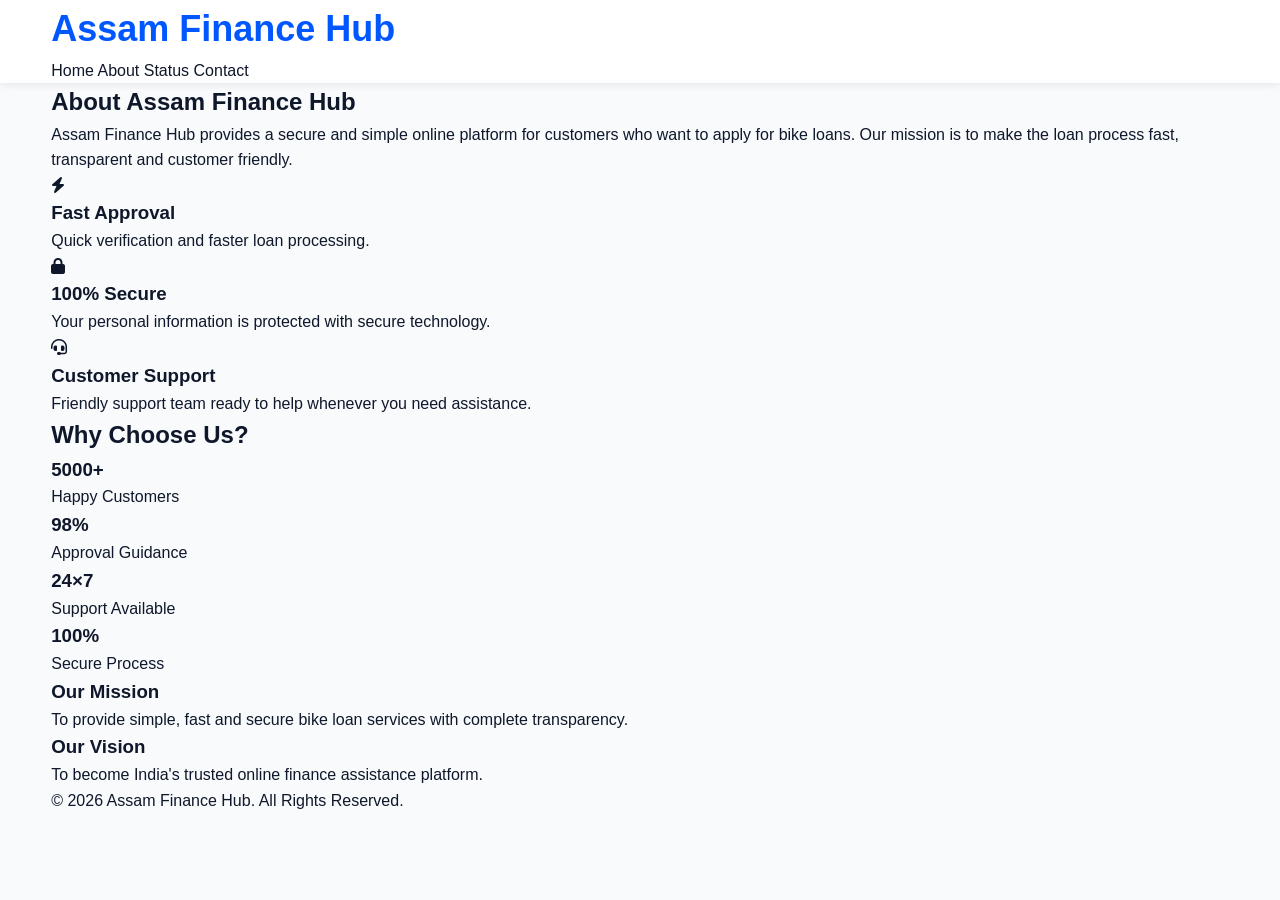
<file: about.html>
<!DOCTYPE html>
<html lang="en">

<head>

<meta charset="UTF-8">
<meta name="viewport" content="width=device-width, initial-scale=1.0">

<title>About Us | Assam Finance Hub</title>

<link rel="stylesheet" href="style.css">

<link rel="stylesheet"
href="https://cdnjs.cloudflare.com/ajax/libs/font-awesome/6.5.2/css/all.min.css">

</head>

<body>

<header class="header">

<div class="container">

<div class="logo">
<h2>Assam Finance Hub</h2>
</div>

<nav>
<a href="index.html">Home</a>
<a href="about.html">About</a>
<a href="status.html">Status</a>
<a href="contact.html">Contact</a>
</nav>

</div>

</header>

<section class="about-page">

<div class="container">

<h1>About Assam Finance Hub</h1>

<p>

Assam Finance Hub provides a secure and simple online platform for customers who want to apply for bike loans. Our mission is to make the loan process fast, transparent and customer friendly.

</p>

<div class="about-grid">

<div class="about-card">

<i class="fas fa-bolt"></i>

<h3>Fast Approval</h3>

<p>

Quick verification and faster loan processing.

</p>

</div>

<div class="about-card">

<i class="fas fa-lock"></i>

<h3>100% Secure</h3>

<p>

Your personal information is protected with secure technology.

</p>

</div>

<div class="about-card">

<i class="fas fa-headset"></i>

<h3>Customer Support</h3>

<p>

Friendly support team ready to help whenever you need assistance.

</p>

</div>

</div>

</div>

</section>

<section class="why-us">

<div class="container">

<h2>Why Choose Us?</h2>

<div class="cards">

<div class="card">

<h3>5000+</h3>

<p>Happy Customers</p>

</div>

<div class="card">

<h3>98%</h3>

<p>Approval Guidance</p>

</div>

<div class="card">

<h3>24×7</h3>

<p>Support Available</p>

</div>

<div class="card">

<h3>100%</h3>

<p>Secure Process</p>

</div>

</div>

</div>

</section>

<section class="mission">

<div class="container">

<div class="about-grid">

<div class="about-card">

<h3>Our Mission</h3>

<p>

To provide simple, fast and secure bike loan services with complete transparency.

</p>

</div>

<div class="about-card">

<h3>Our Vision</h3>

<p>

To become India's trusted online finance assistance platform.

</p>

</div>

</div>

</div>

</section>

<footer>

<div class="container">

<p>

© 2026 Assam Finance Hub. All Rights Reserved.

</p>

</div>

</footer>

</body>

</html>
</file>
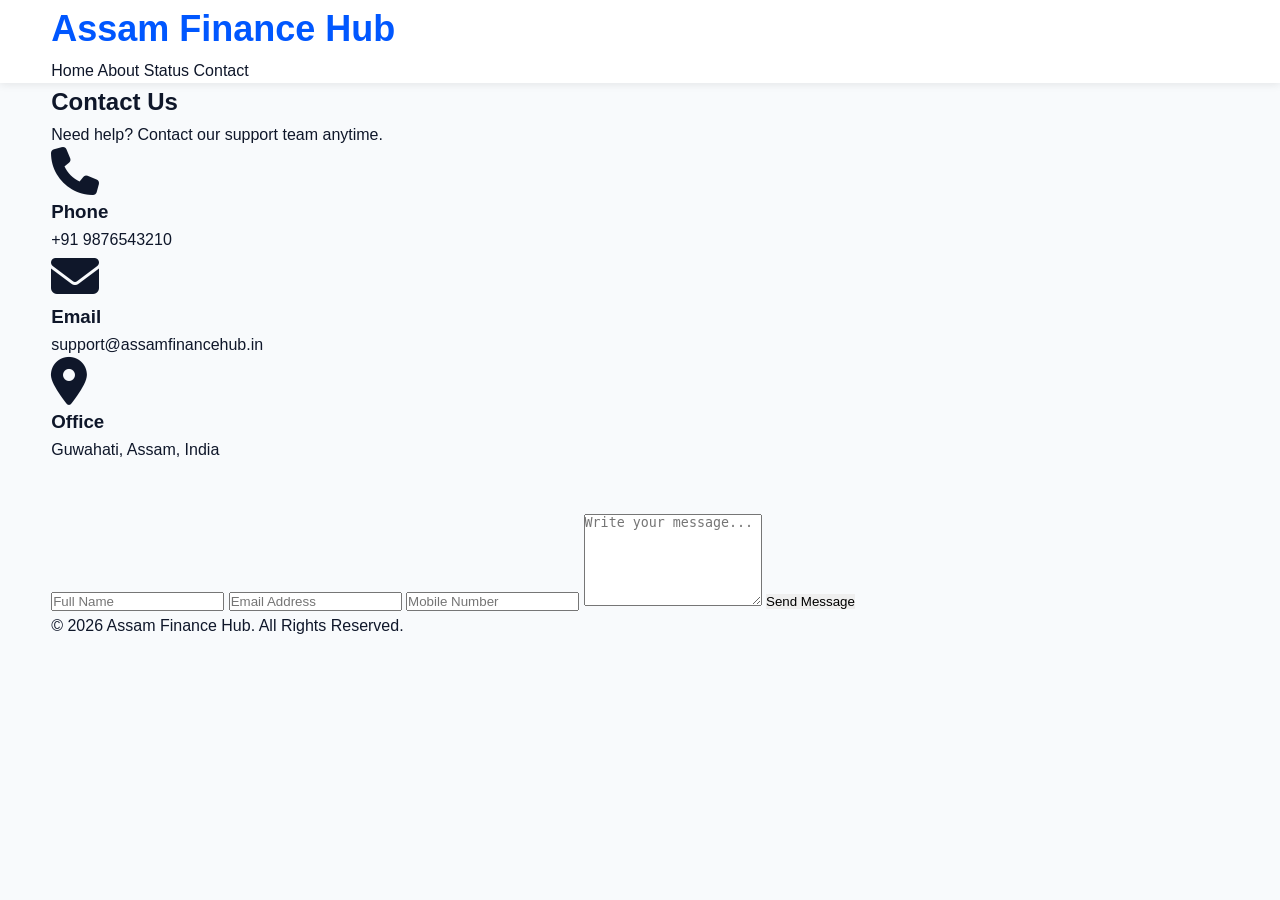
<file: contact.html>
<!DOCTYPE html>
<html lang="en">

<head>

<meta charset="UTF-8">
<meta name="viewport" content="width=device-width, initial-scale=1.0">

<title>Contact Us | Assam Finance Hub</title>

<link rel="stylesheet" href="style.css">

<link rel="stylesheet"
href="https://cdnjs.cloudflare.com/ajax/libs/font-awesome/6.5.2/css/all.min.css">

</head>

<body>

<header class="header">

<div class="container">

<div class="logo">
<h2>Assam Finance Hub</h2>
</div>

<nav>
<a href="index.html">Home</a>
<a href="about.html">About</a>
<a href="status.html">Status</a>
<a href="contact.html">Contact</a>
</nav>

</div>

</header>

<section class="contact-page">

<div class="container">

<h1>Contact Us</h1>

<p>
Need help? Contact our support team anytime.
</p>

<div class="cards">

<div class="card">

<i class="fas fa-phone fa-3x"></i>

<h3>Phone</h3>

<p>+91 9876543210</p>

</div>

<div class="card">

<i class="fas fa-envelope fa-3x"></i>

<h3>Email</h3>

<p>support@assamfinancehub.in</p>

</div>

<div class="card">

<i class="fas fa-location-dot fa-3x"></i>

<h3>Office</h3>

<p>Guwahati, Assam, India</p>

</div>

</div>

<br><br>

<form id="contactForm">

<input
type="text"
placeholder="Full Name"
required>

<input
type="email"
placeholder="Email Address"
required>

<input
type="tel"
placeholder="Mobile Number"
required>

<textarea
rows="6"
placeholder="Write your message..."
required></textarea>

<button
class="btn"
type="submit">

Send Message

</button>

</form>

</div>

</section>

<footer>

<div class="container">

<p>

© 2026 Assam Finance Hub. All Rights Reserved.

</p>

</div>

</footer>

<script>

document.getElementById("contactForm").addEventListener("submit",function(e){

e.preventDefault();

alert("Thank you! Your message has been submitted.");

this.reset();

});

</script>

</body>

</html>
</file>
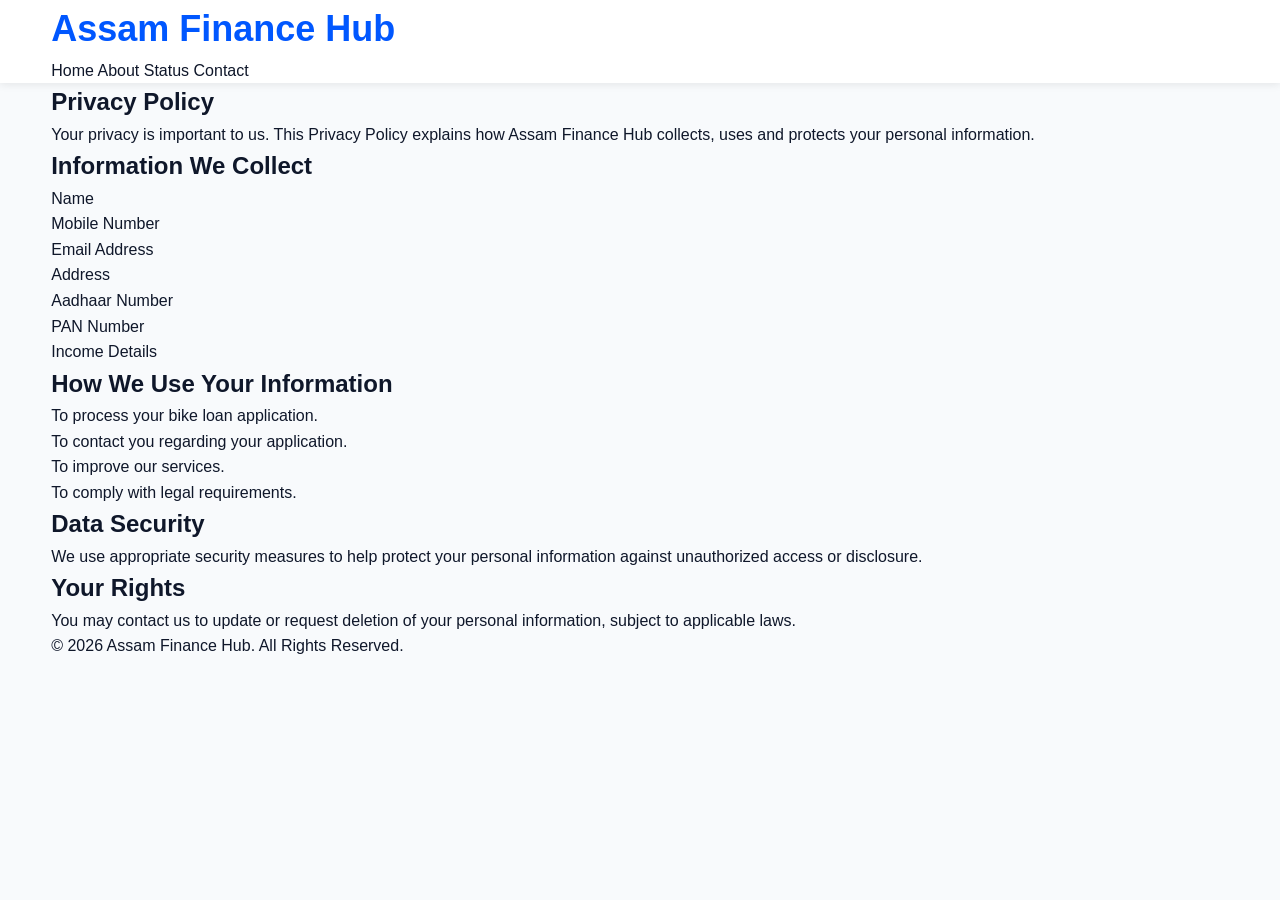
<file: privacy.html>
<!DOCTYPE html>
<html lang="en">

<head>

<meta charset="UTF-8">
<meta name="viewport" content="width=device-width, initial-scale=1.0">

<title>Privacy Policy | Assam Finance Hub</title>

<link rel="stylesheet" href="style.css">

<link rel="stylesheet"
href="https://cdnjs.cloudflare.com/ajax/libs/font-awesome/6.5.2/css/all.min.css">

</head>

<body>

<header class="header">

<div class="container">

<div class="logo">
<h2>Assam Finance Hub</h2>
</div>

<nav>
<a href="index.html">Home</a>
<a href="about.html">About</a>
<a href="status.html">Status</a>
<a href="contact.html">Contact</a>
</nav>

</div>

</header>

<section class="policy-page">

<div class="container">

<h1>Privacy Policy</h1>

<p>
Your privacy is important to us. This Privacy Policy explains how Assam Finance Hub collects, uses and protects your personal information.
</p>

<h2>Information We Collect</h2>

<ul>

<li>Name</li>

<li>Mobile Number</li>

<li>Email Address</li>

<li>Address</li>

<li>Aadhaar Number</li>

<li>PAN Number</li>

<li>Income Details</li>

</ul>

<h2>How We Use Your Information</h2>

<ul>

<li>To process your bike loan application.</li>

<li>To contact you regarding your application.</li>

<li>To improve our services.</li>

<li>To comply with legal requirements.</li>

</ul>

<h2>Data Security</h2>

<p>

We use appropriate security measures to help protect your personal information against unauthorized access or disclosure.

</p>

<h2>Your Rights</h2>

<p>

You may contact us to update or request deletion of your personal information, subject to applicable laws.

</p>

</div>

</section>

<footer>

<div class="container">

<p>

© 2026 Assam Finance Hub. All Rights Reserved.

</p>

</div>

</footer>

</body>

</html>
</file>
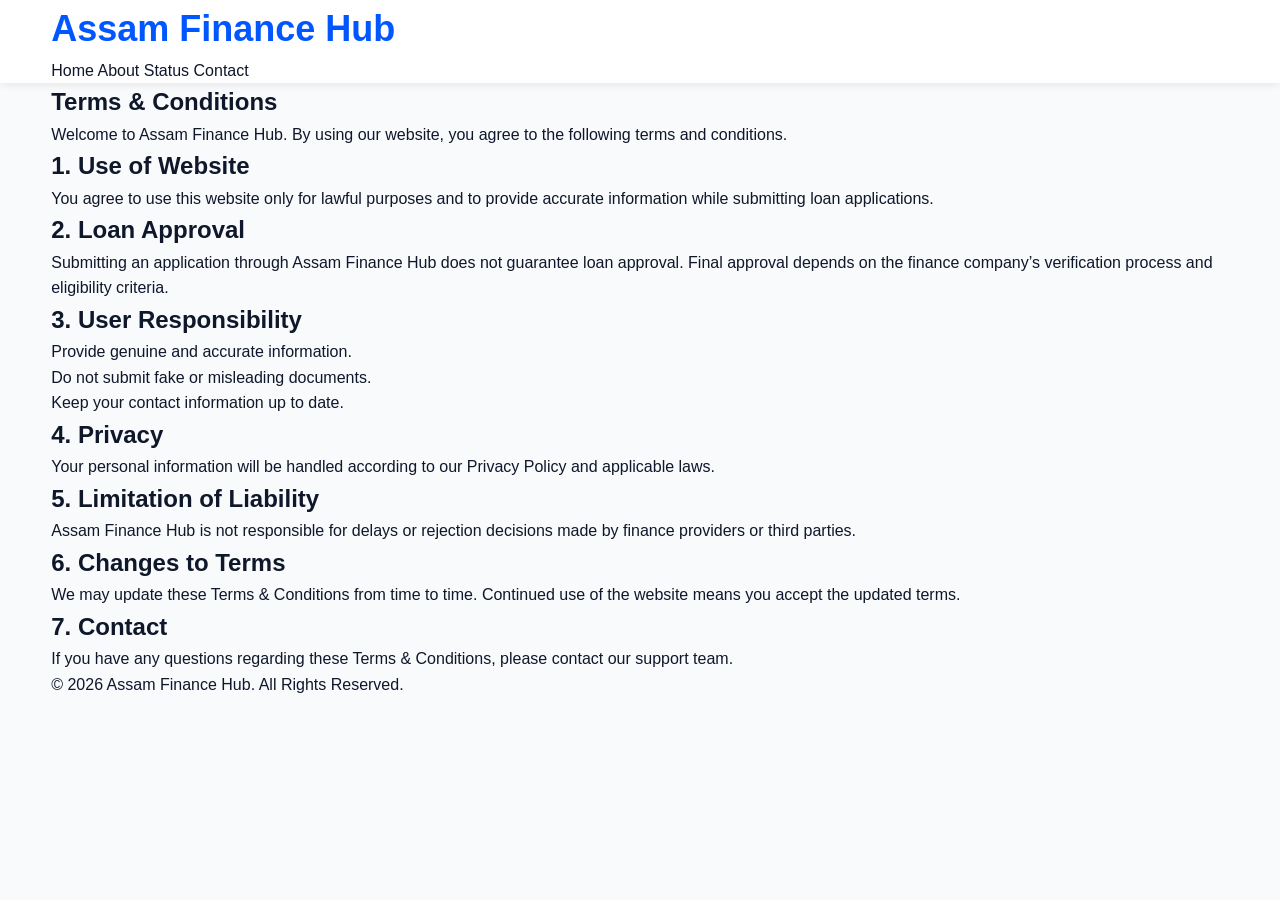
<file: terms.html>
<!DOCTYPE html>
<html lang="en">

<head>

<meta charset="UTF-8">
<meta name="viewport" content="width=device-width, initial-scale=1.0">

<title>Terms & Conditions | Assam Finance Hub</title>

<link rel="stylesheet" href="style.css">

<link rel="stylesheet"
href="https://cdnjs.cloudflare.com/ajax/libs/font-awesome/6.5.2/css/all.min.css">

</head>

<body>

<header class="header">

<div class="container">

<div class="logo">
<h2>Assam Finance Hub</h2>
</div>

<nav>
<a href="index.html">Home</a>
<a href="about.html">About</a>
<a href="status.html">Status</a>
<a href="contact.html">Contact</a>
</nav>

</div>

</header>

<section class="policy-page">

<div class="container">

<h1>Terms & Conditions</h1>

<p>
Welcome to Assam Finance Hub. By using our website, you agree to the following terms and conditions.
</p>

<h2>1. Use of Website</h2>

<p>
You agree to use this website only for lawful purposes and to provide accurate information while submitting loan applications.
</p>

<h2>2. Loan Approval</h2>

<p>
Submitting an application through Assam Finance Hub does not guarantee loan approval. Final approval depends on the finance company’s verification process and eligibility criteria.
</p>

<h2>3. User Responsibility</h2>

<ul>
<li>Provide genuine and accurate information.</li>
<li>Do not submit fake or misleading documents.</li>
<li>Keep your contact information up to date.</li>
</ul>

<h2>4. Privacy</h2>

<p>
Your personal information will be handled according to our Privacy Policy and applicable laws.
</p>

<h2>5. Limitation of Liability</h2>

<p>
Assam Finance Hub is not responsible for delays or rejection decisions made by finance providers or third parties.
</p>

<h2>6. Changes to Terms</h2>

<p>
We may update these Terms & Conditions from time to time. Continued use of the website means you accept the updated terms.
</p>

<h2>7. Contact</h2>

<p>
If you have any questions regarding these Terms & Conditions, please contact our support team.
</p>

</div>

</section>

<footer>

<div class="container">

<p>© 2026 Assam Finance Hub. All Rights Reserved.</p>

</div>

</footer>

</body>

</html>
</file>
<file: style.css>
/* ==========================================
   OmniBank Infinity Ultimate
   Version: 2.0
   Part 1
========================================== */

:root{

    --primary:#0057ff;
    --secondary:#0d47a1;
    --accent:#00c2ff;

    --success:#22c55e;
    --warning:#f59e0b;
    --danger:#ef4444;

    --white:#ffffff;
    --black:#111827;

    --gray-50:#f8fafc;
    --gray-100:#f1f5f9;
    --gray-200:#e2e8f0;
    --gray-300:#cbd5e1;
    --gray-400:#94a3b8;
    --gray-500:#64748b;
    --gray-600:#475569;
    --gray-700:#334155;
    --gray-800:#1e293b;
    --gray-900:#0f172a;

    --shadow-sm:0 2px 8px rgba(0,0,0,.08);
    --shadow-md:0 8px 20px rgba(0,0,0,.12);
    --shadow-lg:0 20px 40px rgba(0,0,0,.18);

    --radius-sm:8px;
    --radius-md:14px;
    --radius-lg:20px;

    --transition:.3s ease;
}

*{
    margin:0;
    padding:0;
    box-sizing:border-box;
}

html{
    scroll-behavior:smooth;
}

body{

    font-family:
    "Segoe UI",
    Arial,
    sans-serif;

    background:var(--gray-50);
    color:var(--gray-900);

    line-height:1.6;
}

.container{

    width:92%;
    max-width:1400px;

    margin:auto;
}

img{

    max-width:100%;
    display:block;
}

a{

    text-decoration:none;
    color:inherit;
}

button{

    border:none;
    cursor:pointer;

    transition:var(--transition);
}

ul{
    list-style:none;
}

/* ==========================================
   HEADER & NAVIGATION
========================================== */

header{

    position:sticky;
    top:0;
    left:0;
    width:100%;

    background:#ffffff;

    box-shadow:var(--shadow-sm);

    z-index:1000;
}

.navbar{

    display:flex;
    justify-content:space-between;
    align-items:center;

    min-height:72px;
}

.logo{

    display:flex;
    align-items:center;
    gap:12px;

    font-size:1.5rem;
    font-weight:700;

    color:var(--primary);
}

.logo img{

    width:44px;
    height:44px;

    object-fit:cover;
}

.nav-links{

    display:flex;
    align-items:center;
    gap:28px;
}

.nav-links a{

    position:relative;

    color:var(--gray-700);

    font-weight:600;

    transition:var(--transition);
}

.nav-links a:hover{

    color:var(--primary);
}

.nav-links a::after{

    content:"";

    position:absolute;

    left:0;
    bottom:-6px;

    width:0;
    height:2px;

    background:var(--primary);

    transition:var(--transition);
}

.nav-links a:hover::after{

    width:100%;
}

/* ==========================================
   BUTTONS
========================================== */

.btn-primary{

    display:inline-flex;
    align-items:center;
    justify-content:center;

    padding:14px 28px;

    background:var(--primary);
    color:var(--white);

    border-radius:var(--radius-md);

    font-weight:600;

    transition:var(--transition);
}

.btn-primary:hover{

    background:var(--secondary);

    transform:translateY(-2px);

    box-shadow:var(--shadow-md);
}

.btn-secondary{

    display:inline-flex;
    align-items:center;
    justify-content:center;

    padding:14px 28px;

    background:transparent;

    color:var(--primary);

    border:2px solid var(--primary);

    border-radius:var(--radius-md);

    transition:var(--transition);
}

.btn-secondary:hover{

    background:var(--primary);

    color:var(--white);
}

/* ==========================================
   HERO SECTION
========================================== */

.hero{

    padding:100px 0;

    background:
    linear-gradient(
        135deg,
        #0057ff,
        #00c2ff
    );

    color:#ffffff;
}

.hero-content{

    display:grid;
    grid-template-columns:1fr 1fr;

    gap:60px;

    align-items:center;
}

.hero h1{

    font-size:3.5rem;

    margin-bottom:20px;

    line-height:1.2;
}

.hero p{

    font-size:1.15rem;

    margin-bottom:30px;

    opacity:.95;
}

.hero-buttons{

    display:flex;
    gap:18px;

    flex-wrap:wrap;
}

.hero-image{

    display:flex;
    justify-content:center;
}

.hero-image img{

    width:100%;
    max-width:600px;

    border-radius:var(--radius-lg);

    box-shadow:var(--shadow-lg);
}

/* ==========================================
   DASHBOARD
========================================== */

.dashboard{

    padding:80px 0;

    background:var(--gray-100);

}

.dashboard-grid{

    display:grid;

    grid-template-columns:
    repeat(auto-fit,minmax(280px,1fr));

    gap:24px;

}

/* ==========================================
   DASHBOARD CARD
========================================== */

.dashboard-card{

    background:var(--white);

    border-radius:var(--radius-lg);

    padding:28px;

    box-shadow:var(--shadow-sm);

    transition:var(--transition);

    position:relative;

    overflow:hidden;

}

.dashboard-card::before{

    content:"";

    position:absolute;

    left:0;
    top:0;

    width:5px;
    height:100%;

    background:var(--primary);

}

.dashboard-card:hover{

    transform:translateY(-8px);

    box-shadow:var(--shadow-lg);

}

.dashboard-card h3{

    margin-bottom:12px;

    color:var(--gray-800);

    font-size:1.25rem;

}

.dashboard-card p{

    color:var(--gray-600);

    margin-bottom:20px;

}

.dashboard-value{

    font-size:2rem;

    font-weight:700;

    color:var(--primary);

}

/* ==========================================
   BANKING CARD
========================================== */

.bank-card{

    background:
    linear-gradient(
        135deg,
        var(--primary),
        var(--secondary)
    );

    color:var(--white);

    border-radius:24px;

    padding:30px;

    min-height:220px;

    display:flex;

    flex-direction:column;

    justify-content:space-between;

    box-shadow:var(--shadow-md);

    transition:var(--transition);

}

.bank-card:hover{

    transform:scale(1.03);

}

.bank-card .bank-name{

    font-size:1.3rem;

    font-weight:700;

}

.bank-card .card-number{

    letter-spacing:4px;

    font-size:1.2rem;

}

.bank-card .card-footer{

    display:flex;

    justify-content:space-between;

    align-items:center;

}

/* ==========================================
   STATS
========================================== */

.stats{

    padding:70px 0;

}

.stats-grid{

    display:grid;

    grid-template-columns:
    repeat(auto-fit,minmax(220px,1fr));

    gap:24px;

}

.stat-box{

    background:var(--white);

    border-radius:var(--radius-md);

    text-align:center;

    padding:32px;

    box-shadow:var(--shadow-sm);

    transition:var(--transition);

}

.stat-box:hover{

    transform:translateY(-6px);

}

.stat-box h2{

    color:var(--primary);

    font-size:2.5rem;

    margin-bottom:8px;

}

.stat-box span{

    color:var(--gray-600);

    font-weight:600;

}

/* ==========================================
   FEATURE CARDS
========================================== */

.features{

    padding:80px 0;

}

.feature-grid{

    display:grid;

    grid-template-columns:
    repeat(auto-fit,minmax(260px,1fr));

    gap:28px;

}

.feature-card{

    background:var(--white);

    border-radius:var(--radius-lg);

    padding:30px;

    text-align:center;

    box-shadow:var(--shadow-sm);

    transition:var(--transition);

}

.feature-card:hover{

    transform:translateY(-8px);

    box-shadow:var(--shadow-lg);

}

.feature-icon{

    width:70px;

    height:70px;

    margin:0 auto 20px;

    display:flex;

    align-items:center;

    justify-content:center;

    border-radius:50%;

    background:var(--primary);

    color:var(--white);

    font-size:30px;

}

.feature-card h3{

    margin-bottom:12px;

    color:var(--gray-800);

}

.feature-card p{

    color:var(--gray-600);

}

/* ==========================================
   TABLES
========================================== */

.table-container{

    width:100%;
    overflow-x:auto;

    background:var(--white);

    border-radius:var(--radius-lg);

    box-shadow:var(--shadow-sm);

}

.table{

    width:100%;
    border-collapse:collapse;

}

.table thead{

    background:var(--primary);

    color:var(--white);

}

.table th,
.table td{

    padding:16px 20px;

    text-align:left;

}

.table tbody tr{

    border-bottom:1px solid var(--gray-200);

    transition:var(--transition);

}

.table tbody tr:hover{

    background:var(--gray-100);

}

.table tbody tr:last-child{

    border-bottom:none;

}

/* ==========================================
   FORMS
========================================== */

.form-container{

    background:var(--white);

    padding:40px;

    border-radius:var(--radius-lg);

    box-shadow:var(--shadow-md);

}

.form-group{

    margin-bottom:22px;

}

.form-group label{

    display:block;

    margin-bottom:8px;

    font-weight:600;

}

.form-control{

    width:100%;

    padding:14px 16px;

    border:1px solid var(--gray-300);

    border-radius:var(--radius-md);

    outline:none;

    transition:var(--transition);

}

.form-control:focus{

    border-color:var(--primary);

    box-shadow:0 0 0 3px rgba(0,87,255,.15);

}

/* ==========================================
   LOGIN CARD
========================================== */

.auth-card{

    max-width:450px;

    margin:60px auto;

    background:var(--white);

    border-radius:var(--radius-lg);

    padding:40px;

    box-shadow:var(--shadow-lg);

}

.auth-card h2{

    text-align:center;

    margin-bottom:30px;

    color:var(--primary);

}

/* ==========================================
   PROFILE CARD
========================================== */

.profile-card{

    background:var(--white);

    border-radius:var(--radius-lg);

    padding:30px;

    text-align:center;

    box-shadow:var(--shadow-sm);

}

.profile-avatar{

    width:110px;

    height:110px;

    border-radius:50%;

    object-fit:cover;

    margin:0 auto 20px;

    border:5px solid var(--primary);

}

.profile-card h3{

    margin-bottom:8px;

}

.profile-card p{

    color:var(--gray-600);

}

/* ==========================================
   TRANSACTION LIST
========================================== */

.transaction-list{

    display:flex;

    flex-direction:column;

    gap:16px;

}

.transaction-item{

    display:flex;

    justify-content:space-between;

    align-items:center;

    background:var(--white);

    padding:18px;

    border-radius:var(--radius-md);

    box-shadow:var(--shadow-sm);

    transition:var(--transition);

}

.transaction-item:hover{

    transform:translateX(6px);

}

.transaction-title{

    font-weight:600;

}

.transaction-date{

    font-size:.9rem;

    color:var(--gray-500);

}

.transaction-amount.credit{

    color:var(--success);

    font-weight:700;

}

.transaction-amount.debit{

    color:var(--danger);

    font-weight:700;

}

/* ==========================================
   NOTIFICATION
========================================== */

.notification{

    display:flex;

    align-items:center;

    gap:15px;

    background:var(--white);

    padding:18px;

    border-left:5px solid var(--primary);

    border-radius:var(--radius-md);

    box-shadow:var(--shadow-sm);

    margin-bottom:18px;

}

.notification.success{

    border-left-color:var(--success);

}

.notification.warning{

    border-left-color:var(--warning);

}

.notification.error{

    border-left-color:var(--danger);

}

.notification-icon{

    font-size:24px;

}

.notification-content h4{

    margin-bottom:5px;

}

.notification-content p{

    color:var(--gray-600);

    font-size:.95rem;

}

/* ==========================================
   CHART CONTAINERS
========================================== */

.chart-section{

    padding:80px 0;

}

.chart-grid{

    display:grid;

    grid-template-columns:
    repeat(auto-fit,minmax(350px,1fr));

    gap:24px;

}

.chart-card{

    background:var(--white);

    border-radius:var(--radius-lg);

    padding:24px;

    box-shadow:var(--shadow-sm);

}

.chart-card h3{

    margin-bottom:20px;

    color:var(--gray-800);

}

.chart-placeholder{

    width:100%;
    height:300px;

    border:2px dashed var(--gray-300);

    border-radius:var(--radius-md);

    display:flex;
    align-items:center;
    justify-content:center;

    color:var(--gray-500);

}

/* ==========================================
   FOOTER
========================================== */

.footer{

    background:var(--gray-900);

    color:var(--white);

    padding:60px 0 30px;

}

.footer-grid{

    display:grid;

    grid-template-columns:
    repeat(auto-fit,minmax(220px,1fr));

    gap:32px;

}

.footer h3{

    margin-bottom:18px;

}

.footer ul li{

    margin-bottom:10px;

}

.footer ul li a{

    color:var(--gray-300);

    transition:var(--transition);

}

.footer ul li a:hover{

    color:var(--white);

}

.footer-bottom{

    margin-top:40px;

    padding-top:20px;

    border-top:1px solid rgba(255,255,255,.12);

    text-align:center;

    color:var(--gray-400);

}

/* ==========================================
   LOADER
========================================== */

.loader{

    width:52px;
    height:52px;

    border:5px solid var(--gray-200);
    border-top-color:var(--primary);

    border-radius:50%;

    animation:spin 1s linear infinite;

}

@keyframes spin{

    from{

        transform:rotate(0deg);

    }

    to{

        transform:rotate(360deg);

    }

}

/* ==========================================
   FADE ANIMATIONS
========================================== */

.fade-up{

    animation:fadeUp .8s ease both;

}

@keyframes fadeUp{

    from{

        opacity:0;

        transform:translateY(30px);

    }

    to{

        opacity:1;

        transform:translateY(0);

    }

}

.fade-in{

    animation:fadeIn .8s ease both;

}

@keyframes fadeIn{

    from{

        opacity:0;

    }

    to{

        opacity:1;

    }

}

/* ==========================================
   DARK MODE
========================================== */

body.dark{

    background:var(--gray-900);

    color:var(--white);

}

body.dark .dashboard-card,
body.dark .feature-card,
body.dark .chart-card,
body.dark .form-container,
body.dark .profile-card,
body.dark .transaction-item,
body.dark .table-container{

    background:var(--gray-800);

    color:var(--white);

}

body.dark .table tbody tr:hover{

    background:var(--gray-700);

}

body.dark .form-control{

    background:var(--gray-700);

    color:var(--white);

    border-color:var(--gray-600);

}

/* ==========================================
   UTILITY CLASSES
========================================== */

.text-center{

    text-align:center;

}

.mt-1{margin-top:10px;}
.mt-2{margin-top:20px;}
.mt-3{margin-top:30px;}
.mt-4{margin-top:40px;}

.mb-1{margin-bottom:10px;}
.mb-2{margin-bottom:20px;}
.mb-3{margin-bottom:30px;}
.mb-4{margin-bottom:40px;}

.hidden{

    display:none !important;

}

.flex{

    display:flex;

}

.grid{

    display:grid;

}

/* ==========================================
   RESPONSIVE
========================================== */

@media (max-width:992px){

    .hero-content{

        grid-template-columns:1fr;

        text-align:center;

    }

    .hero-buttons{

        justify-content:center;

    }

}

@media (max-width:768px){

    .navbar{

        flex-direction:column;

        padding:15px 0;

    }

    .nav-links{

        flex-wrap:wrap;

        justify-content:center;

        gap:16px;

    }

    .hero h1{

        font-size:2.4rem;

    }

}

@media (max-width:576px){

    .container{

        width:94%;

    }

    .btn-primary,
    .btn-secondary{

        width:100%;

    }

    .dashboard-grid,
    .feature-grid,
    .stats-grid{

        grid-template-columns:1fr;

    }

}
</file>
